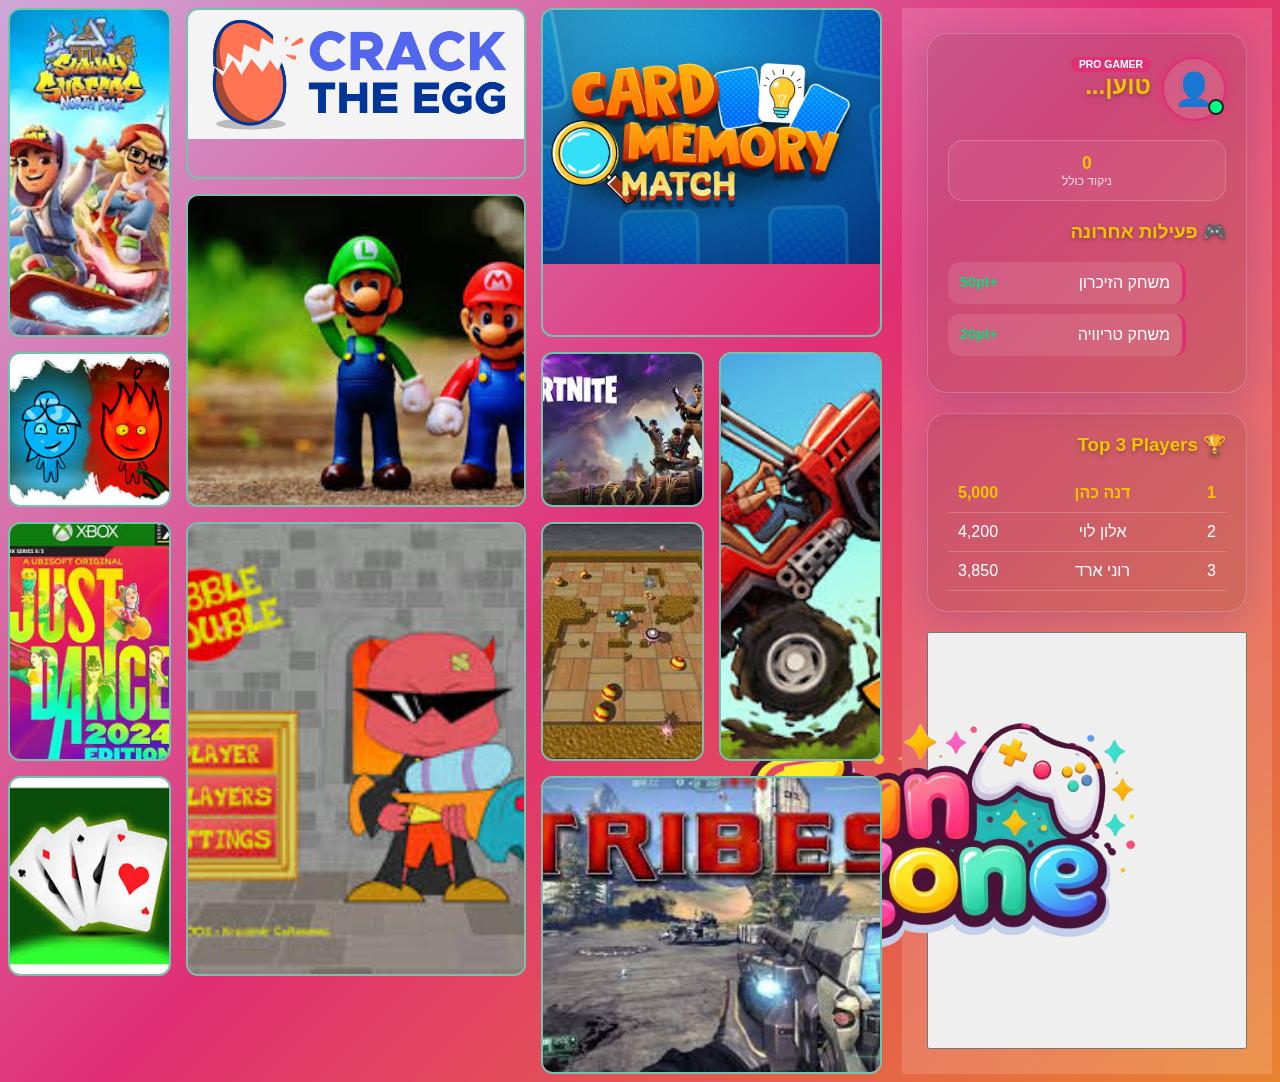
<file: index.html>
<!DOCTYPE html>
<html lang="he" dir="rtl">
<head>
    <meta charset="UTF-8">
    <meta name="viewport" content="width=device-width, initial-scale=1.0">
    <title>דף הבית - עולם המשחקים</title>
    <link rel="stylesheet" href="../css/index.css">
    <link rel="stylesheet" href="../css/main.css">
    <script src="../js/storage.js" defer></script>
    <script src="../js/index.js" defer></script>
</head>
<body>
    <div class="container">
        <aside class="sidebar-right">
            <section class="profile-card">
                <div class="profile-header">
                    <div class="avatar-wrapper">
                        <div class="user-avatar-placeholder">👤</div>
                        <div class="online-indicator"></div>
                    </div>
                    <div class="user-info">
                        <span class="user-rank">PRO GAMER</span>
                        <h2 id="user-name">טוען...</h2>
                    </div>
                </div>
            
                <div class="user-stats stat-item">
                    <span class="value" id="score">0</span>
                    <span class="label">ניקוד כולל</span>
                </div>
            
                <div class="recent-activities">
                    <h3>🎮 פעילות אחרונה</h3>
                    <ul id="activities-list" class="activities-list">
                        <li>
                            <div class="activity-info">
                                <span class="game-name">משחק הזיכרון</span>
                            </div>
                            <span class="game-points">+50pt</span>
                        </li>
                        <li>
                            <div class="activity-info">
                                <span class="game-name">משחק טריוויה</span>
                            </div>
                            <span class="game-points">+20pt</span>
                        </li>
                    </ul>
                </div>
            </section>
        
            <section class="leaderboard-card">
                <h3>🏆 Top 3 Players</h3>
                <div class="leaderboard-list">
                    <div class="leader-item gold">
                        <span class="rank">1</span>
                        <span class="name">דנה כהן</span>
                        <span class="pts">5,000</span>
                    </div>
                    <div class="leader-item silver">
                        <span class="rank">2</span>
                        <span class="name">אלון לוי</span>
                        <span class="pts">4,200</span>
                    </div>
                    <div class="leader-item bronze">
                        <span class="rank">3</span>
                        <span class="name">רוני ארד</span>
                        <span class="pts">3,850</span>
                    </div>
                </div>
            </section>
            <button type="button" class="logout-button" onclick="window.location.href='../pages/login.html'">
                <img src="../img/logo.png" alt="לוגו האתר">
            </button>      
        </aside>
        <main class="games-grid" >
            <a class="game-link game-card w-2 r-2" href="../pages/memory.html">
                <div>
                    <img src="../img/games/memory_1.jpg" alt="משחק הזיכרון">
                    <div class="game-info">Memory Match</div>
                </div>
            </a>
            <a class="game-link game-card w-2 r-1" href="../pages/trivia.html">
                <div>
                    <img src="../img/games/crack-the-egg.jpg" alt="משחק טריוויה">
                    <div class="game-info">Crack the Egg</div>
                </div>
            </a>
            <div class="game-card w-1 r-2 in-development">
                <img src="../img/games/subway-surfers.jpeg" alt="subway surfers game img ">
                <div class="game-info">משחק הרכבות</div>
            </div>
            <div class="game-card w-2 r-2 in-development">
                <img src="../img/games/mario.jpeg" alt="mario game img ">
                <div class="game-info">מריו</div>
            </div>
            <div class="game-card w-1 r-2 in-development">
                <img src="../img/games/hillClimb.jpeg" alt="hillClimb game img">
                <div class="game-info">טיפוס גבעות</div>
            </div>
            <div class="game-card w-1 r-1 in-development">
                <img src="../img/games/fortnaite.jpeg" alt="fortnaite game img">
                <div class="game-info">פורטנייט</div>
            </div>
            <div class="game-card w-1 r-1 in-development">
                <img src="../img/games/fAndw.jpeg" alt="fAndw game img">
                <div class="game-info">בת האש ובן המים</div>
            </div>
            <div class="game-card w-1 r-1 in-development">
                <img src="../img/games/balls.jpeg" alt="balls game img">
                <div class="game-info">כדורים</div>
            </div>
            <div class="game-card w-2 r-2 in-development">
                <img src="../img/games/bubble.jpeg" alt="bubble game img">
                <div class="game-info">בועות</div>
            </div>
            <div class="game-card w-1 r-1 in-development">
                <img src="../img/games/JD.jpeg" alt="Jast Danse game img">
                <div class="game-info">Jast Danse</div>
            </div>
            <div class="game-card w-2 r-2 in-development">
                <img src="../img/games/tribe.jpeg" alt="tribe game img">
                <div class="game-info">Tribes</div>
            </div>
            <div class="game-card r-1 w-1 in-development">
                <img src="../img/games/soliter.jpeg" alt="soliter game img">
                <div class="game-info">סוליטר</div>
            </div>
        </main>        
    </div>
</body>
</html>
</file>
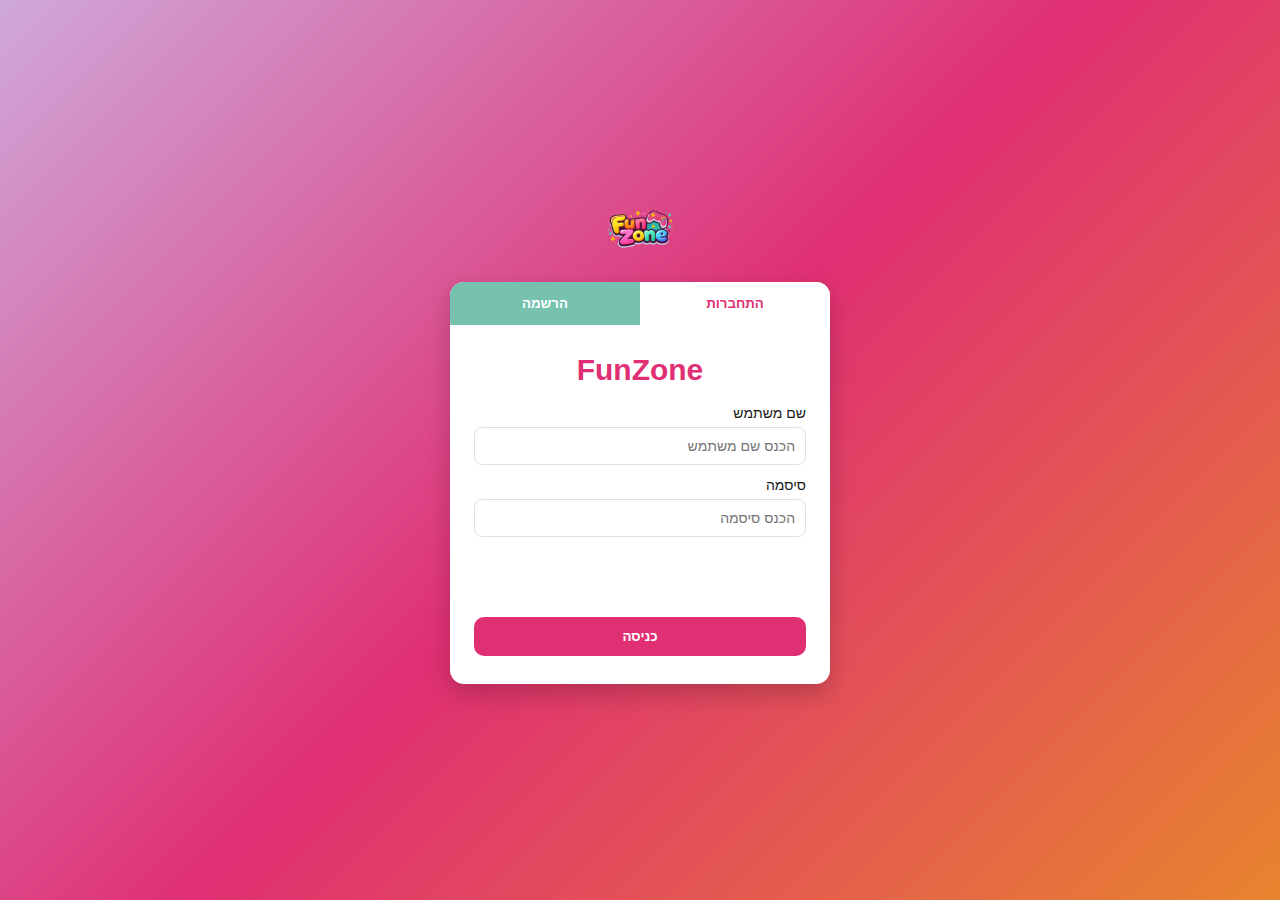
<file: pages/login.html>
<!doctype html>
<html lang="he" dir="rtl">
<head>
  <meta charset="utf-8" />
  <meta name="viewport" content="width=device-width, initial-scale=1" />
  <title>FunZone – התחברות / הרשמה</title>
  <link rel="stylesheet" href="../css/login.css" />
  <link rel="stylesheet" href="../css/main.css" />
</head>
<body>
  <main class="login-wrap">
    <img src="../img/logo.png" alt="FunZone logo" class="logo">


    <section class="login-card">
      <div class="tabs">
        <button id="tab-login" class="tab active">התחברות</button>
        <button id="tab-register" class="tab">הרשמה</button>
      </div>

      <div class="card-body">
        <h1 class="title">FunZone</h1>


        <!-- LOGIN -->
        <form id="panel-login" class="panel">
          <label>
           שם משתמש
            <input id="login-username" type="text" placeholder="הכנס שם משתמש" required>
          </label>

          <label>
           סיסמה
            <input id="login-password" type="password" placeholder="הכנס סיסמה" required>
          </label>

          <p id="login-error" class="msg error"></p>          
          <p id="login-success" class="msg success"></p>

          <button type="submit">כניסה</button>
        </form>

        <!-- REGISTER -->
        <form id="panel-register" class="panel hidden">
          <label>
           שם משתמש
            <input id="reg-username" type="text" placeholder="הכנס שם משתמש" required>
            <h2 class="hint">
           *לפחות 2 תווים
            </h2>
          </label>

          <label>
           סיסמה
            <input id="reg-password" type="password" placeholder="הכנס סיסמה" required>
            <h2 class="hint">
           *לפחות 6 תווים, אות אחת ומספר אחד
            </h2>
          </label>

          <label>
           אימות סיסמה
            <input id="reg-confirm" type="password" placeholder="אמת סיסמה" required>
          </label>

          <label>
           אימייל
            <input id="reg-email" type="email" placeholder="הכנס אימייל" required>
          </label>


          <p id="reg-error" class="msg error"></p>
          <p id="reg-success" class="msg success"></p>
          <button type="submit">הרשמה</button>
        </form>
      </div>
    </section>
  </main>

  <script src="../js/storage.js"></script>
  <script src="../js/login.js"></script>
</body>
</html>
</file>
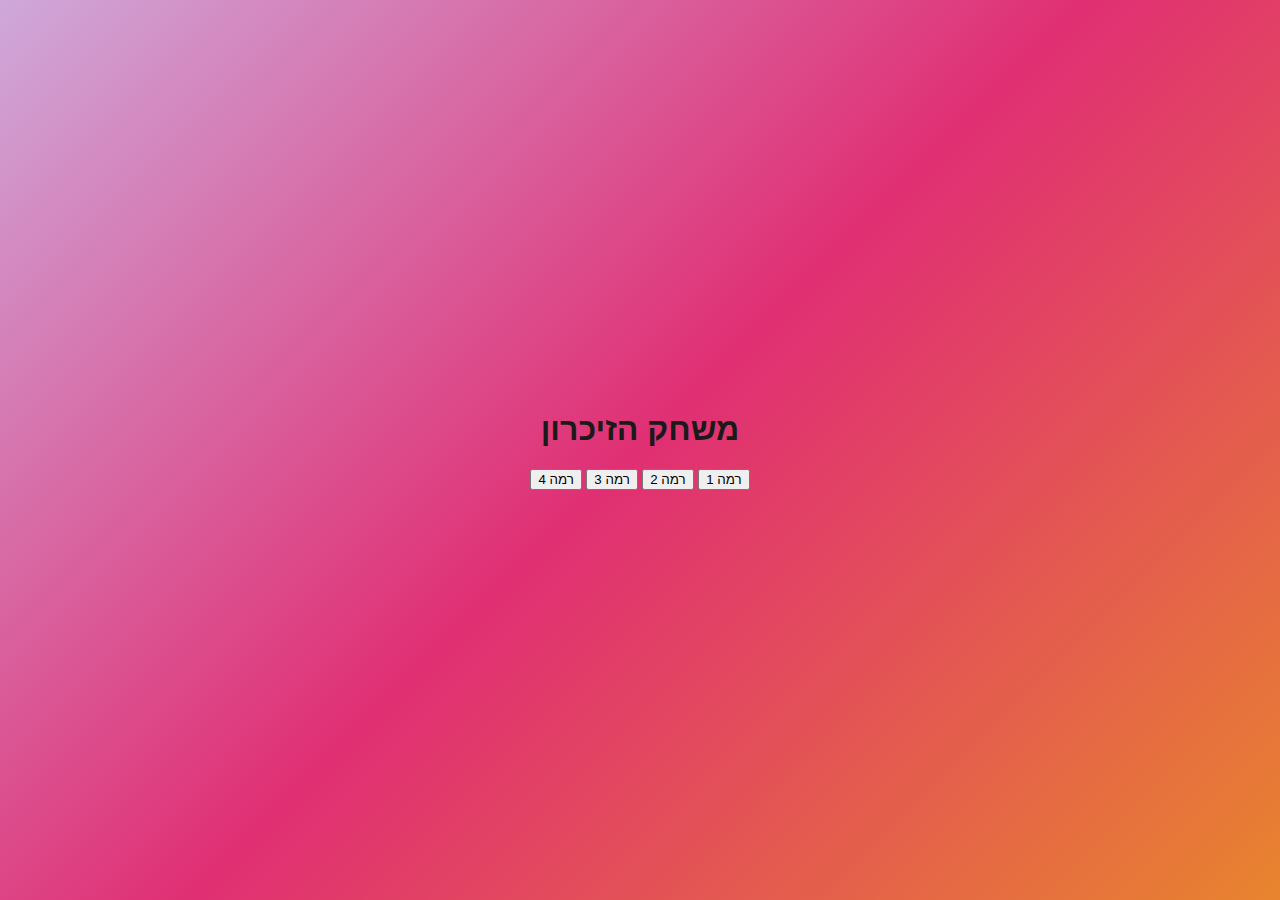
<file: pages/memory.html>
<!DOCTYPE html>
<html lang="he" dir="rtl">
<head>
    <meta charset="UTF-8">
    <title>משחק הזיכרון - Fullstack Project</title>
    <link rel="stylesheet" href="../css/memory.css">
    <link rel="stylesheet" href="../css/main.css">
</head>
<body>

    <div class="game-container">
        <h1>משחק הזיכרון</h1>
        
        <div class="controls">
            <button onclick="startGame(1)">רמה 1</button>
            <button onclick="startGame(2)">רמה 2</button>
            <button onclick="startGame(3)">רמה 3</button>
            <button onclick="startGame(4)">רמה 4</button>
        </div>

        <div id="game-board" class="grid"></div>
    </div>

    <script src="../js/memory.js"></script>
</body>
</html>
</file>
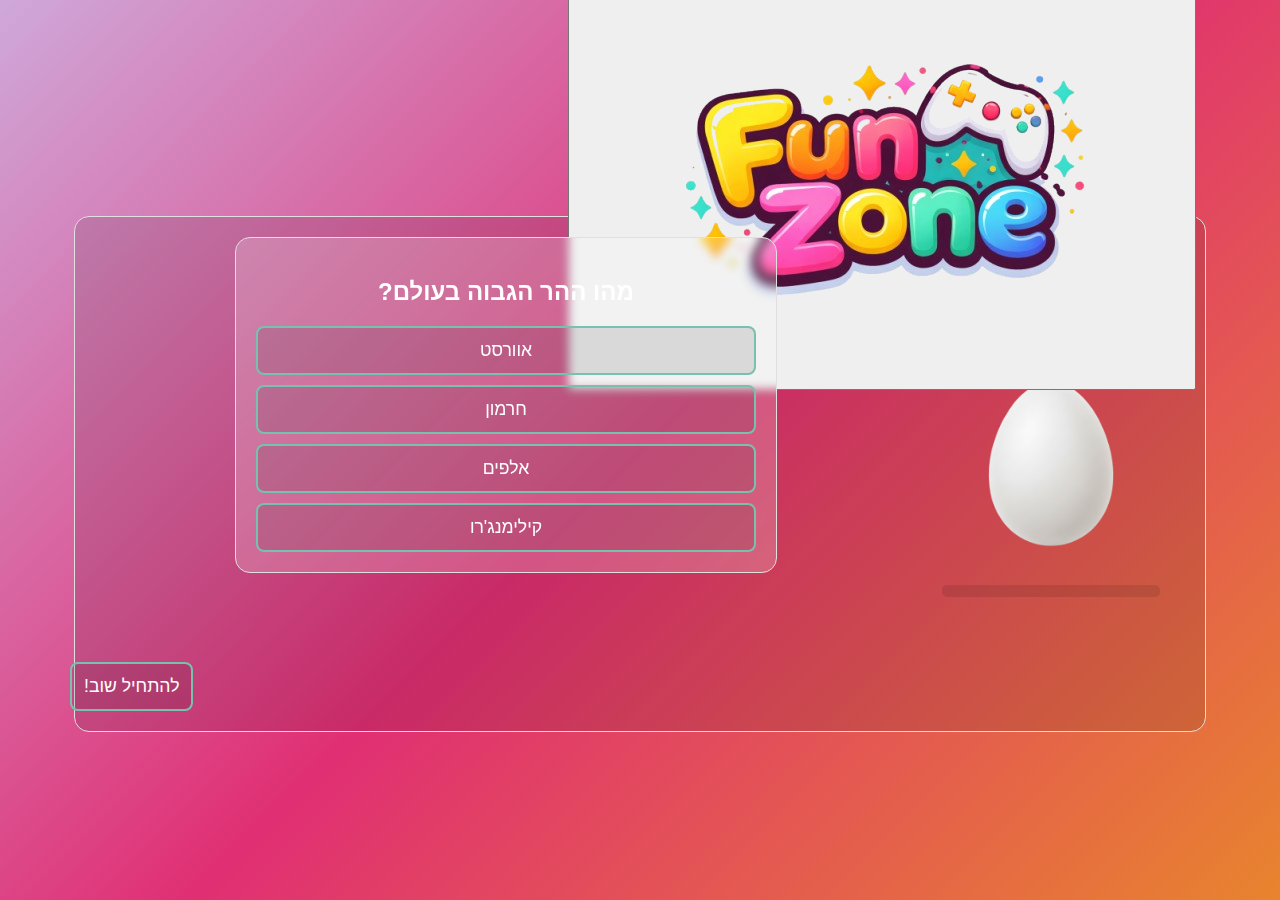
<file: pages/trivia.html>
<!DOCTYPE html>
<html lang="he" dir="rtl">
<head>
    <meta charset="UTF-8">
    <meta name="viewport" content="width=device-width, initial-scale=1.0">
    <title>טריוויה - ביצת ההפתעה</title>
    <link rel="stylesheet" href="../css/main.css">
    <link rel="stylesheet" href="../css/game.css">
    <link rel="stylesheet" href="../css/trivia.css">
    <script src="../js/trivia.js" defer></script>
    <script src="../js/storage.js" defer></script>
</head>
<body>
    <div class="game-container">
        <header>
            <h1>טריוויית הידע</h1>
            <button class="logout-button" onclick="window.location.href='../index.html'">
                <img src="../img/logo.png" alt="לוגו האתר">
            </button>         
        </header>

        <section class="game-section">
            <div class="egg-area">
                <img id="egg-img" src="../img/crash_egg/egg_1.png" alt="Egg">
                <div id="progress-bar-container">
                    <div id="progress-bar"></div>
                </div>
            </div>

            <div class="game-area">
                <div id="quiz-card" class="quiz-card">
                    <h2 id="question">טוען שאלה...</h2>
                    <div id="options" class="options-grid">
                    </div>
                </div>

                <div id="final-screen">
                    <h2 class="final-title"></h2>
                    <p class="final-message"></p>
                    <button class="option-btn restart-btn">להתחיל שוב!</button>
                </div>
            </div>

            
        </section>
    </div>
</body>
</html>
</file>
<file: css/index.css>
.container {
    display: flex;
    gap: 20px;
}


.sidebar-right {
  display: flex;
  flex-direction: column;
  gap: 20px;
  padding: 25px;
  width: 320px;
  
  background: rgba(255, 255, 255, 0.15);
  backdrop-filter: blur(10px);
  -webkit-backdrop-filter: blur(10px);
  
  color: white;
}

.profile-card, .leaderboard-card {
  background: var(--dark-glass);
  border: 1px solid var(--white-glass);
  padding: 20px;
  border-radius: 20px;
  box-shadow: 0 8px 32px 0 rgba(31, 38, 135, 0.2);
}

h2, h3 {
  color: var(--gold);
  text-shadow: 0px 2px 4px rgba(0,0,0,0.3);
  margin-top: 0;
}


/* רשימת פעילויות - שקופה למחצה */
.activities-list li {
  background: rgba(255, 255, 255, 0.1);
  margin-bottom: 10px;
  padding: 12px;
  border-radius: 12px;
  border-right: 4px solid var(--pink); /* דגש בצבע ורוד */
  display: flex;
  justify-content: space-between;
  transition: transform 0.2s;
}

/* עיצובים חדשים לכרטיס הפרופיל */
.profile-header {
    display: flex;
    align-items: center;
    gap: 15px;
    margin-bottom: 20px;
}

.avatar-wrapper {
    position: relative;
    width: 60px;
    height: 60px;
}

/* עיצוב זמני לאימוג'י או תמונה */
.user-avatar-placeholder, .user-avatar {
    width: 100%;
    height: 100%;
    border-radius: 50%;
    border: 2px solid var(--pink);
    display: flex;
    align-items: center;
    justify-content: center;
    font-size: 2rem;
    background: rgba(255, 255, 255, 0.1);
    box-shadow: 0 0 15px rgba(255, 0, 122, 0.3);
    object-fit: cover;
}

.online-indicator {
    position: absolute;
    bottom: 2px;
    right: 2px;
    width: 12px;
    height: 12px;
    background: #00ff88;
    border-radius: 50%;
    border: 2px solid #222; /* צבע כהה שמתאים לרקע */
}

.user-rank {
    font-size: 0.65rem;
    background: var(--pink);
    padding: 2px 8px;
    border-radius: 10px;
    font-weight: bold;
    display: inline-block;
}

/* סטטיסטיקות בשורה אחת */
.user-stats {
    display: flex;
    justify-content: space-around;
    align-items: center;
    background: rgba(255, 255, 255, 0.05);
    padding: 12px;
    border-radius: 15px;
    margin-bottom: 20px;
    border: 1px solid var(--white-glass);
}

.stat-item {
    display: flex;
    flex-direction: column;
    align-items: center;
}

.stat-item .value {
    font-size: 1.1rem;
    font-weight: bold;
    color: var(--gold);
}

.stat-item .label {
    font-size: 0.75rem;
    opacity: 0.8;
}

.stat-divider {
    width: 1px;
    height: 25px;
    background: var(--white-glass);
}

.activity-info {
    display: flex;
    align-items: center;
    gap: 8px;
}

.game-points {
    color: #06dc78;
    font-weight: bold;
    font-size: 0.9rem;
}

.activities-list li:hover {
    transform: translateX(-5px);
    background: rgba(255, 255, 255, 0.15);
}

.leader-item {
  display: flex;
  justify-content: space-between;
  padding: 10px;
  border-bottom: 1px solid var(--white-glass);
}

.leader-item.gold { 
    color: var(--gold); 
    font-weight: bold; 
}

.games-grid {
    flex: 3;
    display: grid;
    grid-template-columns: repeat(5, 1fr);
    grid-auto-rows: repeat(5, 1fr);
    gap: 15px;
}

.game-card {
    position: relative;
    overflow: hidden;
    border-radius: 12px;
    cursor: pointer;
    transition: transform 0.3s ease;
    border: 2px solid var(--teal);
}

.game-card img {
    width: 100%;
    height: 100%;
    object-fit: cover;
}

.game-info {
    position: absolute;
    bottom: 0;
    color: white;
    backdrop-filter: blur(10px);
    -webkit-backdrop-filter: blur(10px); 
    width: 100%;
    padding: 10px;
    font-size: 0.9rem;
    text-align: center;
    visibility: hidden;
}

.game-card:hover .game-info {
    visibility: visible;
    animation: moveUp 0.8s ease-out;
}

.game-card:hover {
    transform: scale(1.05);
    z-index: 10;
    border-color: #E02F73;
}

@keyframes moveUp {
    0% {
        transform: translate(0%, 20%);
        opacity: 0;
    }
    100% {
        transform: translate(0%, 0%);
        opacity: 0.9;
    }
}

.w-1 {
    grid-column: span 1;
}
.w-2 {
    grid-column: span 2;
}
.w-3 {
    grid-column: span 3;
}
.r-1 {
    grid-row: span 1;
}   
.r-2 {
    grid-row: span 2;
}
.r-3 {
    grid-row: span 3;
}

/* עיצוב ההודעה הצפה שעוקבת אחרי העכבר */
.dev-tooltip {
    position: absolute;
    display: none;
    background: rgba(0, 0, 0, 0.9);
    color: #fff;
    padding: 8px 15px;
    border-radius: 5px;
    font-size: 13px;
    pointer-events: none; /* חשוב: שהעכבר לא "ייתקע" על ההודעה */
    z-index: 9999;
    border: 1px solid var(--pink);
    box-shadow: 0 4px 15px rgba(0,0,0,0.5);
}

/* ביטול מצביע היד */
.game-card.in-development {
    cursor: default !important;
}
</file>
<file: css/main.css>
:root {
  --gold: #F2C500;
  --orange: #E8842E;
  --pink: #E02F73;
  --purple: #CFA8DA;
  --teal: #76C2AE;
  --dark: #1a1a1a;
  --border: #e0e0e0;
  --white-glass: rgba(255, 255, 255, 0.2);
  --dark-glass: rgba(0, 0, 0, 0.1);
}

body{
  font-family: 'Segoe UI', sans-serif;
  background: linear-gradient(135deg, var(--purple), var(--pink), var(--orange));
  min-height: 100vh;
  display: flex;
  justify-content: center;
  align-items: center;
  color: var(--dark);
}
</file>
<file: css/login.css>
*{
  margin: 0;
  padding: 0;
  box-sizing: border-box;
}

.login-card{
  width: 380px;
  background: white;
  border-radius: 14px;
  box-shadow: 0 10px 25px rgba(0,0,0,0.2);
  overflow: hidden;
  transition: 0.2s;
  margin-bottom: 20px;

}

/* Tabs */
.tabs{
  display: flex;
  background: var(--teal);
}

.tab{
  flex: 1;
  padding: 14px;
  border: none;
  background: transparent;
  color: white;
  font-weight: bold;
  cursor: pointer;
}

.tab.active{
  background: white;
  color: var(--pink);
}

.logo {
  display: block;
  margin: 0 auto 20px;
  max-width: 100px;
  height: auto;
  animation: ease-in 5s fadeIn;
}



/* Body */
.card-body{
  padding: 28px 24px;
}

.title{
  text-align: center;
  font-size: 30px;
  margin-bottom: 18px;
  color: var(--pink);
}

/* Forms */
.panel{
  display: flex;
  flex-direction: column;
  gap: 12px;
}

.hidden{
  display: none;
}

label{
  display: flex;
  flex-direction: column;
  gap: 6px;
  font-size: 14px;
}

.hint {
  font-size: 12px;
  color: #666;
  margin-top: 4px;
  font-weight: 400;
}


input{
  padding: 10px;
  border: 1px solid var(--border);
  border-radius: 8px;
  font-size: 14px;
}

input:focus{
  outline: 2px solid var(--teal);
  border-color: var(--teal);
}


/* Submit button */
button[type="submit"]{
  margin-top: 8px;
  padding: 12px;
  border: none;
  border-radius: 10px;
  background: var(--pink);
  color: white;
  font-weight: bold;
  cursor: pointer;
}

button[type="submit"]:hover{
  opacity: 0.9;
}

/* Messages */
.msg{
  text-align: center;
  font-size: 14px;
  min-height: 18px;
}

.error{ color: #d32f2f; }
.success{ color: #2e7d32; }
</file>
<file: css/memory.css>
body {
    background-color: var(--dark);
    color: white;
    font-family: sans-serif;
    display: flex;
    justify-content: center;
    align-items: center;
    min-height: 100vh;
    margin: 0;
}

.game-container { text-align: center; width: 90%; }

.game-section {
    flex-direction: column;   /* ⭐ זה העיקר */
    justify-content: flex-start;
    gap: 10px;                /* רווח יפה בין הרמות ללוח */
}


.grid {
    display: grid;
    gap: 10px;
    margin-top: 20px;
    justify-content: center;
}

/* מבנה הקלף */
.card {
    width: 100px;
    height: 140px;
    perspective: 1000px; /* נותן עומק לאנימציה */
    cursor: pointer;
}

.card-inner {
    position: relative;
    width: 100%;
    height: 100%;
    text-align: center;
    transition: transform 0.6s;
    transform-style: preserve-3d;
}

/* כשהקלף מקבל מחלקה 'flipped', הוא מסתובב */
.card.flipped .card-inner {
    transform: rotateY(180deg);
}

.card-front, .card-back {
    position: absolute;
    width: 100%;
    height: 100%;
    backface-visibility: hidden; /* מסתיר את הצד האחורי כשהוא הפוך */
    border-radius: 8px;
    display: flex;
    justify-content: center;
    align-items: center;
    font-size: 2rem;
    border: 2px solid var(--border);
}

.card-back {
    background-color: var(--purple); /* גב הקלף */
}

.card-front {
    background-color: var(--white-glass);
    transform: rotateY(180deg); /* הצד הקדמי מחכה הפוך */
}
.card-img {
    object-fit: cover;
    border-radius: 8px;
}

.level-btn {
    background: var(--dark-glass);
    color: white;
    border: 2px solid var(--teal);
    padding: 12px;
    border-radius: 8px;
    cursor: pointer;
    transition: all 0.3s;
    font-size: 1.1rem;
}

.level-btn:hover,
.level-btn.active  {
    background: var(--teal);
    color: var(--dark);
}

.modal {
  position: fixed;
  top: 0;
  left: 0;
  width: 100%;
  height: 100%;
  background: rgba(0, 0, 0, 0.6);
  display: flex;
  justify-content: center;
  align-items: center;
  z-index: 999;
}

.modal.hidden {
  display: none;
}

.modal-content {
  background: linear-gradient(135deg, var(--purple), var(--pink));
  padding: 30px 40px;
  border-radius: 16px;
  text-align: center;
  color: white;
  min-width: 280px;
  box-shadow: 0 10px 30px rgba(0,0,0,0.4);
}

.modal-content h2 {
  margin-top: 0;
  font-size: 1.8rem;
}

.modal-content p {
  font-size: 1.2rem;
  margin: 20px 0;
  white-space: pre-line; /* שומר ירידות שורה */
}

.modal-content button {
  background: var(--teal);
  border: none;
  color: var(--dark);
  padding: 10px 20px;
  font-size: 1.1rem;
  border-radius: 8px;
  cursor: pointer;
  transition: transform 0.2s;
}

.modal-content button:hover {
  transform: scale(1.05);
}
</file>
<file: css/game.css>
body {
    background-color: var(--dark);
    color: white;
    font-family: sans-serif;
    display: flex;
    justify-content: center;
    align-items: center;
    min-height: 100vh;
    margin: 0;
}

.game-container { 
    text-align: center; width: 90%; 
}

header {
    display: flex;
    position: sticky;
    align-items: center;
    justify-content: center;
    padding: 10px 20px;
}

.logout-button {
    position: absolute;
    right: 20px;
}

header h1 {
    margin: 0;
    font-size: 1.5rem; 
    /*לשנות פונט*/
}

.game-section {
    display: flex;
    align-items: center;
    justify-content: center;
    background: var(--dark-glass);
    border-radius: 15px;
    border: 1px solid var(--border);
    padding: 20px;
    margin: 10px;
}

.modal {
  position: fixed;
  top: 0;
  left: 0;
  width: 100%;
  height: 100%;
  background: rgba(0, 0, 0, 0.6);
  display: flex;
  justify-content: center;
  align-items: center;
  z-index: 999;
}

.modal.hidden {
  display: none;
}

.modal-content {
  background: linear-gradient(135deg, var(--purple), var(--pink));
  padding: 30px 40px;
  border-radius: 16px;
  text-align: center;
  color: white;
  min-width: 280px;
  box-shadow: 0 10px 30px rgba(0,0,0,0.4);
}

.modal-content h2 {
  margin-top: 0;
  font-size: 1.8rem;
}

.modal-content p {
  font-size: 1.2rem;
  margin: 20px 0;
  white-space: pre-line; /* שומר ירידות שורה */
}

.modal-content button {
  background: var(--teal);
  border: none;
  color: var(--dark);
  padding: 10px 20px;
  font-size: 1.1rem;
  border-radius: 8px;
  cursor: pointer;
  transition: transform 0.2s;
}

.modal-content button:hover {
  transform: scale(1.05);
}
</file>
<file: css/trivia.css>
.egg-area {
    flex: 0 0 20%;
    display: flex;
    flex-direction: column;
    align-items: center;
    transition: all 0.5s ease;
    margin-right: 50px;
}

#egg-img {
    width: 100%;
    height: auto;
    transition: transform 0.3s cubic-bezier(0.175, 0.885, 0.32, 1.275);
}

.shadow {
    width: 70%;
    height: 10px;
    background: rgba(0, 0, 0, 0.6);
    border-radius: 50%;
    margin-top: -20px;
    filter: blur(8px);
}

.crack-animation {
    animation: crackEffect 0.5s ease-in-out;
}

@keyframes crackEffect {
    0% { transform: scale(1); }
    25% { transform: scale(1.1) rotate(5deg); }
    50% { transform: scale(1.1) rotate(-5deg); }
    100% { transform: scale(1); }
}

#progress-bar-container {
    width: 100%;
    max-width: 300px;
    height: 12px;
    background: var(--dark-glass);
    border-radius: 5px;
    margin-top: 15px;
    overflow: hidden;

}

#progress-bar {
    width: 0%;
    height: 100%;
    background: linear-gradient(90deg, var(--orange), var(--pink));
    border-radius: 10px;
    transition: width 0.5s ease;
}

.options-grid {
    display: flex;
    flex-direction: column;
    gap: 10px;
    margin-top: 20px;
}

.option-btn {
    background: var(--dark-glass);
    color: white;
    border: 2px solid var(--teal);
    padding: 12px;
    border-radius: 8px;
    cursor: pointer;
    transition: all 0.3s;
    font-size: 1.1rem;
}

.option-btn:hover {
    background: var(--teal);
    color: var(--dark);
}

.game-area {
    flex: 0 0 80%;
}
.quiz-card {
    background: var(--white-glass);
    padding: 20px;
    border-radius: 15px;
    backdrop-filter: blur(5px);
    border: 1px solid var(--border);
    max-width: 500px;
    margin: 0 auto;
}

.restart-btn {
    float: left;
    margin-top: 70px;
}
</file>
